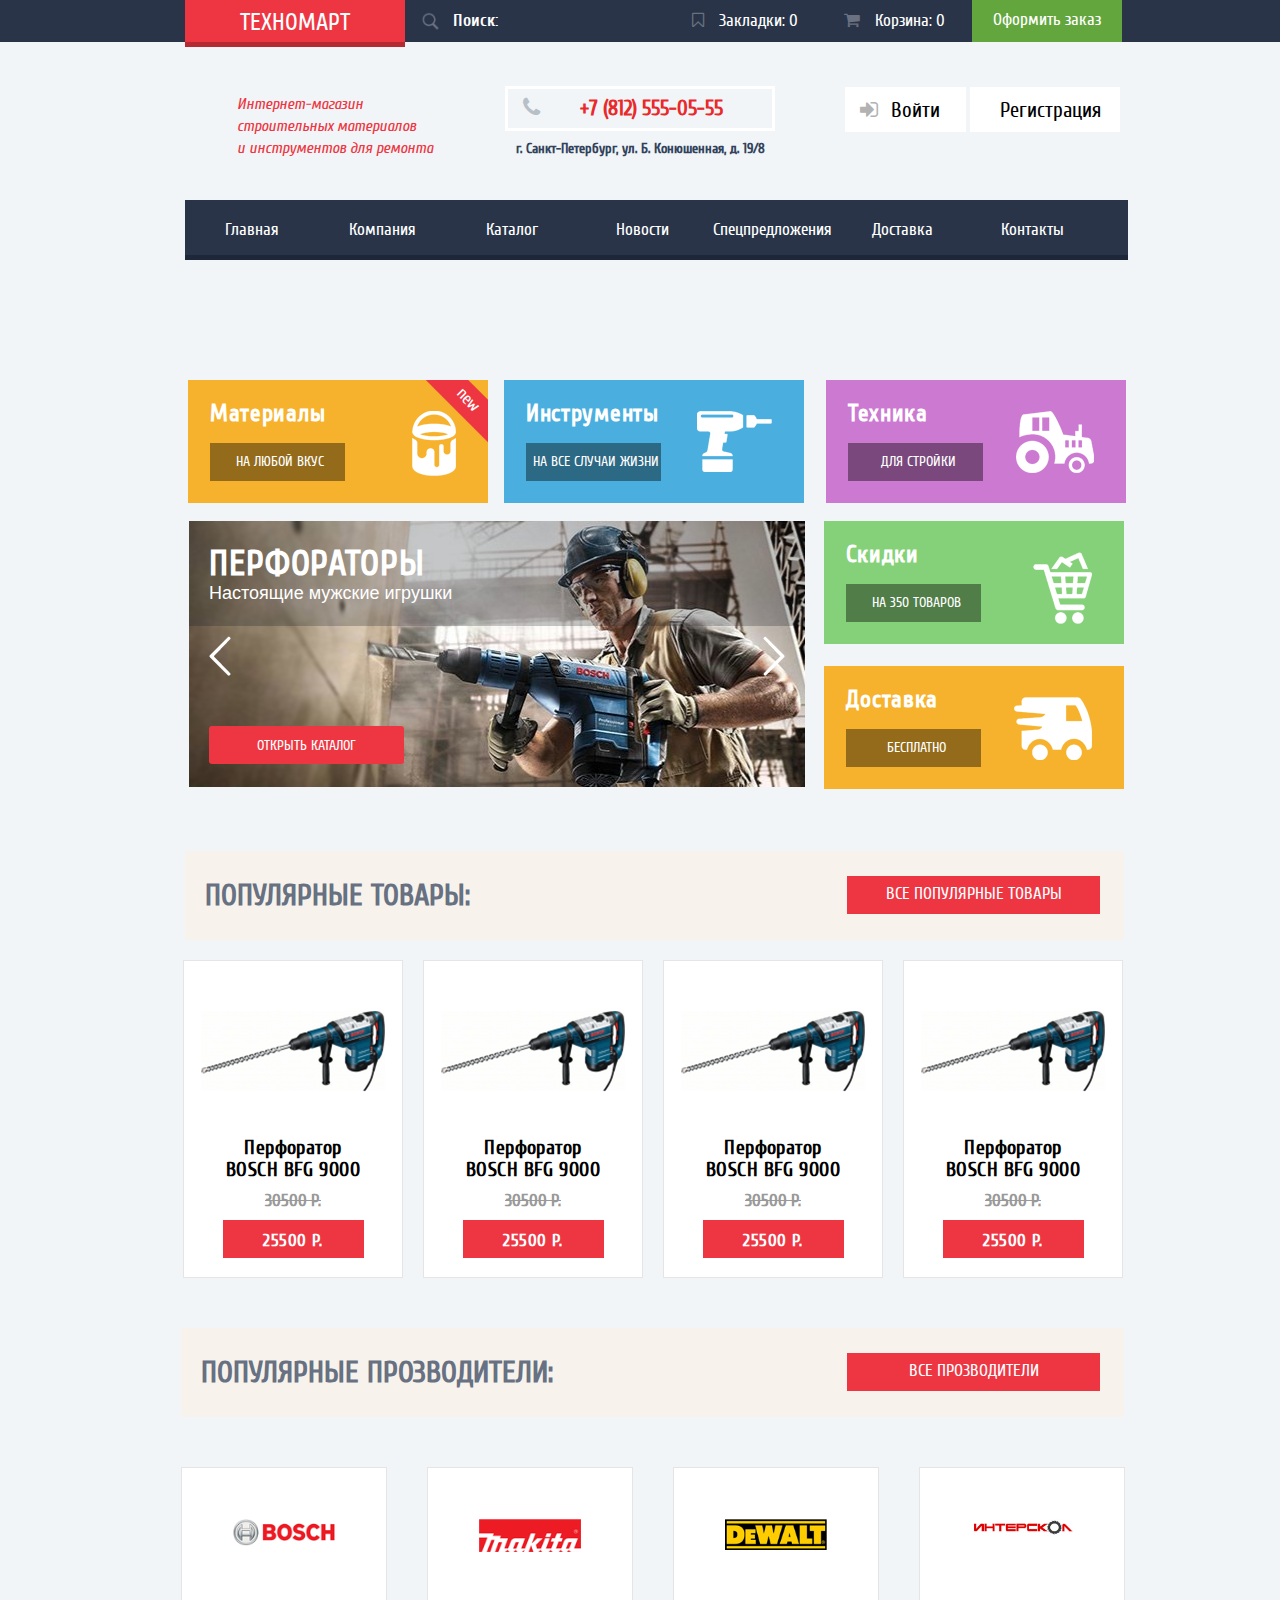
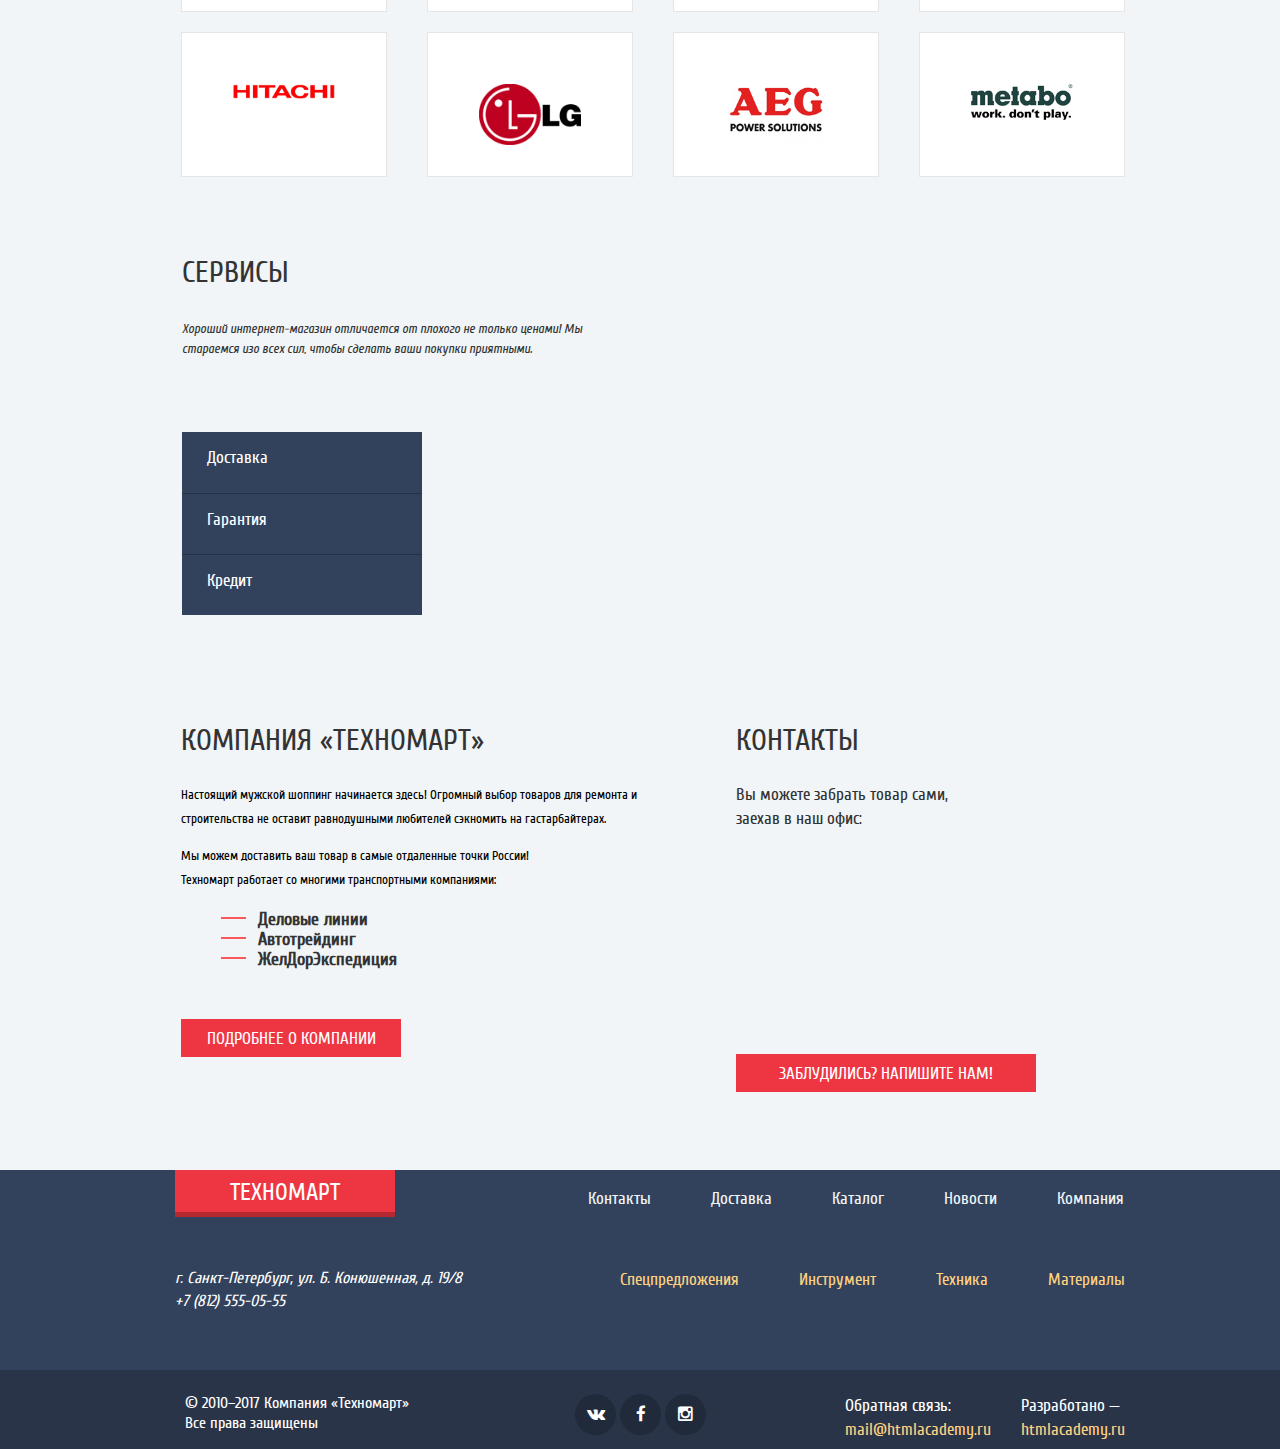
<file: index.html>
<!DOCTYPE html>
<!--[if lt IE 7]><html lang="ru" class="lt-ie9 lt-ie8 lt-ie7"><![endif]-->
<!--[if IE 7]><html lang="ru" class="lt-ie9 lt-ie8"><![endif]-->
<!--[if IE 8]><html lang="ru" class="lt-ie9"><![endif]-->
<!--[if gt IE 8]><!-->
<html lang="ru">
<!--<![endif]-->
<head>
	<meta charset="utf-8" />
	<title>Техномарт - онлайн магазин строительных материалов</title>
	<meta name="description" content="Онлайн магазин строительных материалов" />
	<meta http-equiv="X-UA-Compatible" content="IE=edge" />
	<meta name="viewport" content="width=device-width, initial-scale=1.0" />
	<link rel="shortcut icon" href="img/favicon.ico" />
	<link rel="stylesheet" href="libs/bootstrap/bootstrap-grid-3.3.1.min.css" />
	<link rel="stylesheet" href="libs/font-awesome-4.2.0/css/font-awesome.min.css" />
	<link rel="stylesheet" href="libs/fancybox/jquery.fancybox.css" />
	<link rel="stylesheet" href="libs/owlcarousel/assets/owl.carousel.min.css">
	<link rel="stylesheet" href="libs/owlcarousel/assets/owl.theme.default.min.css">
	<link rel="stylesheet" href="libs/countdown/jquery.countdown.css" />
	<link rel="stylesheet" href="css/normalize.css">
	<link rel="stylesheet" href="css/fonts.css" />
	<link rel="stylesheet" href="css/main.css" />
	<link rel="stylesheet" href="css/media.css" />
</head>
<body>
	<header>
		<div class="container">
			<div class="col-md-12">	
				<article class="order-box">
					<a href="index.html" class="logo">Техномарт</a>
					<form action="" method="POST">
						<input type="search" name="" id="" placeholder="Поиск:">
					</form>
					<button class="auth_buttons hidden-md hidden-lg hidden-sm"><i class="fa fa-bars"></i></button>
					<span class="order-information">
						<a href="" class="bookmarks"><i class="fa fa-bookmark-o" aria-hidden="true"></i><b>Закладки:</b> 0</a>
						<a href="" class="basket"><i class="fa fa-shopping-cart" aria-hidden="true"></i><b>Корзина:</b> 0</a>
						<a href="" class="order-matter">Оформить <b>заказ</b></a>
					</span>
				</article>
			</div>
			<div class="col-md-12">
				<article class="profile-box">
					<div class="col-md-4">
						<span class="shop-description">
							<p>
								Интернет-магазин<br>
								строительных материалов<br>
								и инструментов для ремонта
							</p> 
						</span>
					</div>
					<div class="col-md-4">
						<span class="contacts">
							<p>
								<b class="compain-phone"><i class="fa fa-phone" aria-hidden="true"></i>+7 (812) 555-05-55</b>
								<b class="compain-adress">г. Санкт-Петербург, ул. Б. Конюшенная, д. 19/8</b>
							</p>
						</span>
					</div>
					<div class="col-md-4">
						<span class="profile-block">
							<a href="" class="login-form">
								<i class="fa fa-sign-in" aria-hidden="true"></i>	
								Войти
							</a>
							<a href="" class="signin-form">Регистрация</a>
						</span>
					</div>
				</article>
			</div>
			<div class="col-md-12">
				<article class="navigate-menu">
					<ul class="nav-item">
						<li><a href="#">Главная</a></li>
						<li><a href="#">Компания</a></li>
						<li><a href="item.html">Каталог</a></li>
						<li><a href="#">Новости</a></li>
						<li><a href="#">Спецпредложения</a></li>
						<li><a href="#">Доставка</a></li>
						<li><a href="#">Контакты</a></li>
					</ul>
				</article>
			</div>
		</div>
	</header>
	<main>
		<div class="container">
			<div class="col-md-12">
				<section class="advantages-box clearfix">
					<div class="advantages-description materials">
						<p>Материалы</p>
						<a href="#">На любой вкус</a>
						<picture>
							<img src="img/list-pic1.png" alt="Строительные материалы на любой вкус">
						</picture>
						<span class="label-new">new</span>		
					</div>
					<div class="advantages-description tool">	
						<p>Инструменты</p>
						<a href="#">На все случаи жизни</a>
						<picture>
							<img src="img/list-pic2.png" alt="Строительные материалы на любой вкус">
						</picture>
						<span class="label-new hidden">new</span>	
					</div>
					<div class="advantages-description technique">	
						<p>Техника</p>
						<a href="#">Для стройки</a>
						<picture>
							<img src="img/list-pic3.png" alt="Строительные материалы на любой вкус">
						</picture>
						<span class="label-new hidden">new</span>
					</div>
					<input type="radio" name="toggle" id="prev-btn" cheked>
					<input type="radio" name="toggle" id="next-btn">
					<div class="slider">
						<div class="slider-block">
							<div class="slider-item" id="slider1">
								<div class="slider-title perforator">
									<h4>Перфораторы</h4>
									<p>Настоящие мужские игрушки</p>
								</div>
							</div>
							<div class="slider-item" id="slider2">
								<div class="slider-title drill">
									<h4>Дрели</h4>
									<p>Соседям на радость!</p>
								</div>
							</div>
							<div class="slider-controls">
								<label class="prev-btn" for="prev-btn"></label>
								<label class="next-btn" for="next-btn"></label>
							</div>
							<a href="item.html" class="catalog-directory">Открыть каталог</a>
						</div>
					</div>
					<div class="right-box">
						<div class="advantages-description discount">
							<p>Скидки</p>
							<a href="#">На 350 товаров</a>
							<picture>
								<img src="img/list-pic4.png" alt="Строительные материалы на любой вкус">
							</picture>
							<span class="label-new hidden">new</span>
						</div>
						<div class="advantages-description delivery">
							<p>Доставка</p>
							<a href="#">Бесплатно</a>
							<picture>
								<img src="img/list-pic5.png" alt="Строительные материалы на любой вкус">
							</picture>
							<span class="label-new hidden">new</span>
						</div>
					</div>
				</section>
				<section class="popular-item-list">
					<div class="item-title">
						<h4>Популярные товары:</h4>
						<a href="item.html">Все популярные товары</a>
					</div>
					<div class="item-list">
						<img src="img/list-item1.png" alt="">
						<div class="item-navigate">
							<a href="" class="buy-item">
								<i class="fa fa-shopping-cart" aria-hidden="true"></i>
								Купить
							</a>
							<a href="#callback" class="item-bookmarks fancybox">В закладки</a>
						</div>
						<span class="item-name">Перфоратор BOSCH BFG 9000</span>
						<b class="last-item-price">30500 Р.</b>
						<a href="item.html" class="item-price">25500 Р.</a>	
					</div>
					<div class="item-list">
						<img src="img/list-item1.png" alt="">
						<div class="item-navigate">
							<a href="" class="buy-item">
								<i class="fa fa-shopping-cart" aria-hidden="true"></i>
								Купить
							</a>
							<a href="#callback" class="item-bookmarks fancybox">В закладки</a>
						</div>
						<span class="item-name">Перфоратор BOSCH BFG 9000</span>
						<b class="last-item-price">30500 Р.</b>
						<a href="item.html" class="item-price">25500 Р.</a>	
					</div>
					<div class="item-list">
						<img src="img/list-item1.png" alt="">
						<div class="item-navigate">
							<a href="" class="buy-item">
								<i class="fa fa-shopping-cart" aria-hidden="true"></i>
								Купить
							</a>
							<a href="#callback" class="item-bookmarks fancybox">В закладки</a>
						</div>
						<span class="item-name">Перфоратор BOSCH BFG 9000</span>
						<b class="last-item-price">30500 Р.</b>
						<a href="item.html" class="item-price">25500 Р.</a>	
					</div>
					<div class="item-list">
						<img src="img/list-item1.png" alt="">
						<div class="item-navigate">
							<a href="" class="buy-item">
								<i class="fa fa-shopping-cart" aria-hidden="true"></i>
								Купить
							</a>
							<a href="#callback" class="item-bookmarks fancybox">В закладки</a>
						</div>
						<span class="item-name">Перфоратор BOSCH BFG 9000</span>
						<b class="last-item-price">30500 Р.</b>
						<a href="item.html" class="item-price">25500 Р.</a>	
					</div>
				</section>
				<section class="brand-list">
					<div class="item-title brand">
						<h4>Популярные прозводители:</h4>
						<a href="item.html">Все прозводители</a>
					</div>
					<div class="brand-item">
						<img src="img/list-brand1.png" alt="">
					</div>
					<div class="brand-item">
						<img src="img/list-brand2.png" alt="">
					</div>
					<div class="brand-item">
						<img src="img/list-brand3.png" alt="">
					</div>
					<div class="brand-item">
						<img src="img/list-brand4.png" alt="">
					</div>
					<div class="brand-item">
						<img src="img/list-brand5.png" alt="">
					</div>
					<div class="brand-item">
						<img src="img/list-brand6.png" alt="">
					</div>
					<div class="brand-item">
						<img src="img/list-brand7.png" alt="">
					</div>
					<div class="brand-item">
						<img src="img/list-brand8.png" alt="">
					</div>
				</section>
				<section class="service-block">
					<div class="service-description">
						<h2>Сервисы</h2>
						<p>
							Хороший интернет-магазин отличается от плохого не только ценами!
							Мы стараемся изо всех сил, чтобы сделать ваши покупки приятными.
						</p>
					</div>
					<div class="tab-box">
						<div class="tab-nav">
							<label><input type="radio" name="test" value="12" id="toggle-button1"><span>Доставка</span></label>
							<label><input type="radio" name="test" value="12" id="toggle-button2"><span class="spoiler-title">Гарантия</span></label>
							<label><input type="radio" name="test" value="12" id="toggle-button3"><span>Кредит</span></label>
						</div>
						<div class="tab-description">
							<div class="tab-item1" id="content1">
								<span class="tab-item-description">
									<h3>Доставка</h3>
									<p>Мы с удовольствием доставим ваш товар прямо к вашему подъезду совершенно бесплатно!<br>
										Ведь мы неплохо заработаем,<br> поднимая его на ваш этаж.</p>
									</span>
									<span class="tab-item-pic">
										<img src="img/list-servise-delivery.png" alt="">
									</span>
								</div>	
								<div class="tab-item2" id="content2">
									<span class="tab-item-description">
										<h3>Гарантия</h3>
										<p>Если купленный у нас товар поломается или заискрит, 
											а также в случае пожара, спровоцированного его возгаранием,  вы всегда можете быть уверены в нашей гарантии. Мы обменяем сгоревший товар на новый. 
										Дом уж восстановите как-нибудь сами.</p>
									</span>
									<span class="tab-item-pic">
										<img src="img/list-servise-quality.png" alt="">
									</span>
								</div>	
								<div class="tab-item3" id="content3">
									<span class="tab-item-description">
										<h3>Кредит</h3>
										<p>Залезть в долговую яму стало проще! 
										Кредитные консультанты придут вам на помощь.</p>
										<a href="#">Отправить заявку</a>
									</span>
									<span class="tab-item-pic">
										<img src="img/list-servise-credit.png" alt="">
									</span>
								</div>	
							</div>	
						</div>
					</section>
					<section class="feedback">
						<div class="company-information">
							<h3>КОМПАНИЯ «Техномарт»</h3>
							<p>
								Настоящий мужской шоппинг начинается здесь! Огромный выбор товаров для ремонта и строительства не оставит равнодушными любителей сэкномить на гастарбайтерах.
							</p>
							<p>
								Мы можем доставить ваш товар в самые отдаленные точки России!<br>
								Техномарт работает со многими транспортными компаниями: 
							</p>
							<ul class="logistics-list">
								<li>Деловые линии</li>
								<li>Автотрейдинг</li>
								<li>ЖелДорЭкспедиция</li>
							</ul>
							<a href="#">Подробнее о компании</a>
						</div>
						<div class="contacts-block">
							<h3>Контакты</h3>
							<p>
								Вы можете забрать товар сами,<br> 
								заехав в наш офис:
							</p>
							<iframe src="https://yandex.ru/map-widget/v1/-/CBU9eSbV9A" width="300" height="158" frameborder="0"></iframe>
							<a href="#callback" class="button fancybox">Заблудились? НапиШИТЕ НАМ!</a>
						</div>
					</section>
				</div>
			</div>
		</main>
		<footer>
			<div class="container">
				<div class="col-md-12">
					<div class="footer-nav">
						<div class="main-navigate">
							<a href="index.html" class="logo footer-logo">Техномарт</a>
							<nav class="menu-nav">
								<ul class="menu-nav-item">
									<li><a href="">Компания</a></li>
									<li><a href="">Новости</a></li>
									<li><a href="">Каталог</a></li>
									<li><a href="">Доставка</a></li>
									<li><a href="">Контакты</a></li>
								</ul>
							</nav>
						</div>
						<div class="second-navigate clearfix">
							<address>
								г. Санкт-Петербург, ул. Б. Конюшенная, д. 19/8<br> 
								+7 (812) 555-05-55
							</address>	
							<nav class="special-menu">
								<ul class="special-menu-item">
									<li><a href="">Материалы</a></li>
									<li><a href="">Техника</a></li>
									<li><a href="">Инструмент</a></li>
									<li><a href="">Спецпредложения</a></li>
								</ul>
							</nav>
						</div>
					</div>
				</div>
			</div>
		</footer>
		<footer class="footer-social">
			<div class="container">
				<div class="col-md-4">
					<div class="protect-block">
						<p>
							© 2010–2017 Компания «Техномарт»<br>Все права защищены
						</p>	
					</div>
				</div>
				<div class="col-md-4">
					<div class="social-block">
						<a href="#"><i class="fa fa-vk" aria-hidden="true"></i></a>
						<a href="#"><i class="fa fa-facebook" aria-hidden="true"></i></a>
						<a href="#"><i class="fa fa-instagram" aria-hidden="true"></i></a>
					</div>
				</div>
				<div class="col-md-4">
					<div class="dev-block">
						<span>Обратная связь: 
							<a href="">mail@htmlacademy.ru</a>
						</span>
						<span>Разработано — 
							<a href="">htmlacademy.ru</a>
						</span>
					</div>	
				</div>
			</div>
		</footer>
		<footer class="footer-social"></footer>
		<!-- Меню обратной связи -->
		<div class="hidden">
			<form id="callback" class="pop_form">
				<h3>Есть вопросы? Напишите что вас интересует и мы свяжемся с вами!</h3>
				<input type="text" name="name" placeholder="Ваше имя..." required /><br>
				<input type="tel" name="phone" placeholder="Ваш телефон..." required /><br>
				<button class="button" type="submit">Перезвони мне!</button>
			</form>
		</div>
		<div class="hidden">
			<form id="callback" class="basket-add">
				<span class="add-basket-img"></span>
				<h3>Товар добавлен в корзину!</h3>
				<a href="" class="order-item">Оформить заказ</a>
				<a href="" class="continue-shoping">Продолжить покупки</a>
			</form>
		</div>
	<!--[if lt IE 9]>
	<script src="libs/html5shiv/es5-shim.min.js"></script>
	<script src="libs/html5shiv/html5shiv.min.js"></script>
	<script src="libs/html5shiv/html5shiv-printshiv.min.js"></script>
	<script src="libs/respond/respond.min.js"></script>
<![endif]-->
<script src="libs/jquery/jquery-1.11.1.min.js"></script>
<script src="libs/jquery-mousewheel/jquery.mousewheel.min.js"></script>
<script src="libs/fancybox/jquery.fancybox.pack.js"></script>
<script src="libs/waypoints/waypoints-1.6.2.min.js"></script>
<script src="libs/scrollto/jquery.scrollTo.min.js"></script>
<script src="libs/owlcarousel/owl.carousel.min.js"></script>	
<script src="libs/countdown/jquery.plugin.js"></script>
<script src="libs/countdown/jquery.countdown.min.js"></script>
<script src="libs/countdown/jquery.countdown-ru.js"></script>
<script src="libs/landing-nav/navigation.js"></script>
<script src="js/common.js"></script>
<!-- Yandex.Metrika counter --><!-- Yandex.Metrika counter --><script type="text/javascript">(function (d, w, c) { (w[c] = w[c] || []).push(function() { try { w.yaCounter25346996 = new Ya.Metrika({id:25346996, webvisor:true, clickmap:true, trackLinks:true, accurateTrackBounce:true}); } catch(e) { } }); var n = d.getElementsByTagName("script")[0], s = d.createElement("script"), f = function () { n.parentNode.insertBefore(s, n); }; s.type = "text/javascript"; s.async = true; s.src = (d.location.protocol == "https:" ? "https:" : "http:") + "//mc.yandex.ru/metrika/watch.js"; if (w.opera == "[object Opera]") { d.addEventListener("DOMContentLoaded", f, false); } else { f(); } })(document, window, "yandex_metrika_callbacks");</script><noscript><div><img src="//mc.yandex.ru/watch/25346996" style="position:absolute; left:-9999px;" alt="" /></div></noscript><!-- /Yandex.Metrika counter --><!-- /Yandex.Metrika counter -->
<!-- Google Analytics counter --><!-- /Google Analytics counter -->
</body>
</html>
</file>
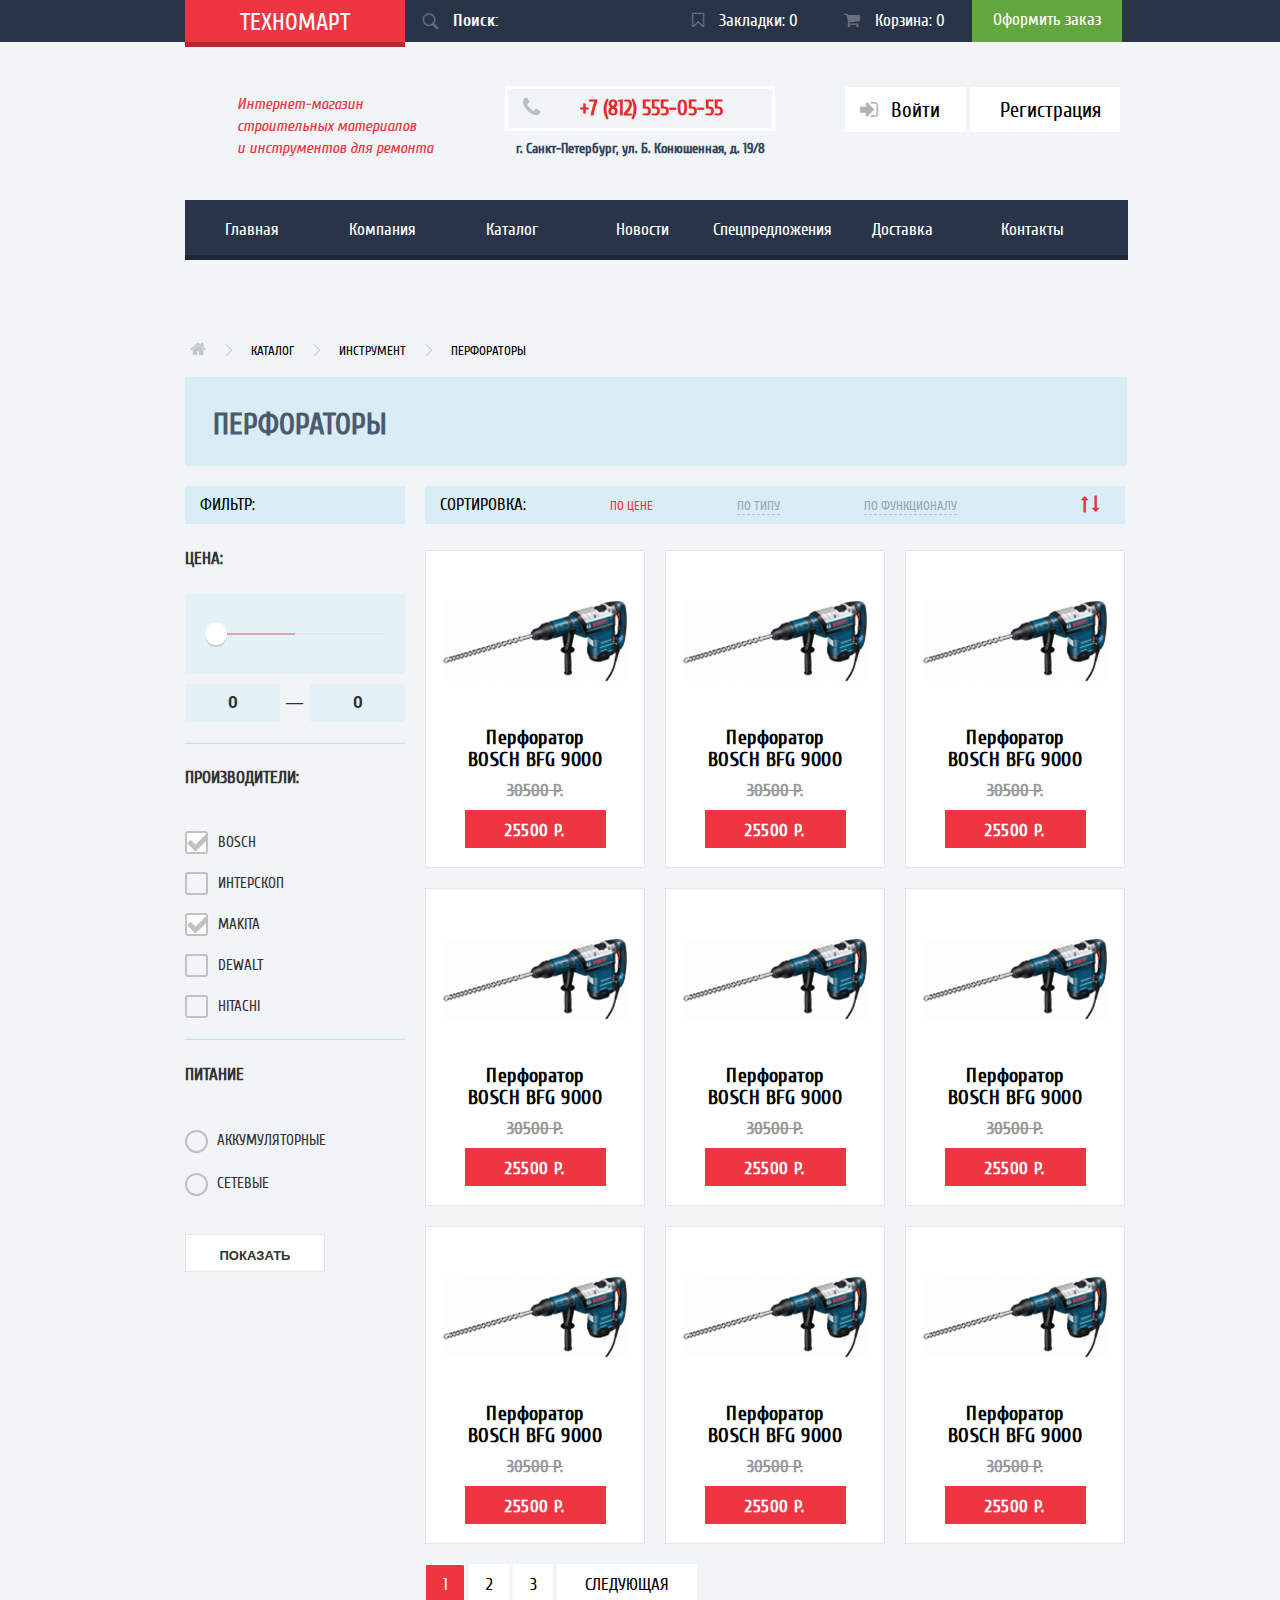
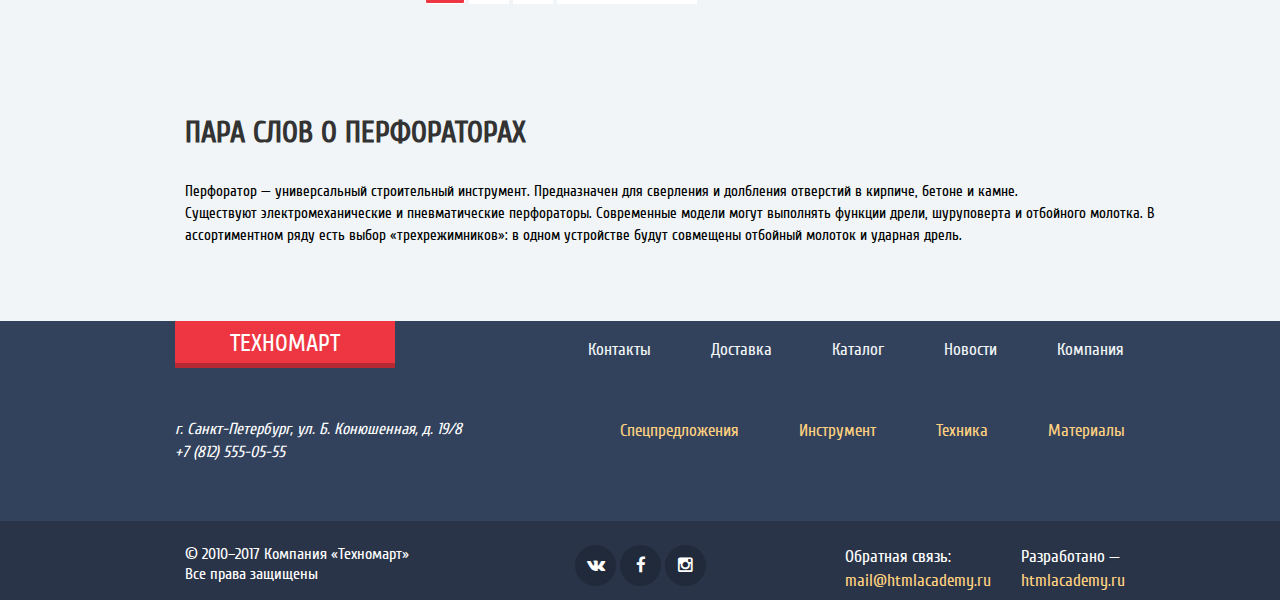
<file: item.html>
<!DOCTYPE html>
<!--[if lt IE 7]><html lang="ru" class="lt-ie9 lt-ie8 lt-ie7"><![endif]-->
<!--[if IE 7]><html lang="ru" class="lt-ie9 lt-ie8"><![endif]-->
<!--[if IE 8]><html lang="ru" class="lt-ie9"><![endif]-->
<!--[if gt IE 8]><!-->
<html lang="ru">
<!--<![endif]-->
<head>
	<meta charset="utf-8" />
	<title>Техномарт - онлайн магазин строительных материалов</title>
	<meta name="description" content="Онлайн магазин строительных материалов" />
	<meta http-equiv="X-UA-Compatible" content="IE=edge" />
	<meta name="viewport" content="width=device-width, initial-scale=1.0" />
	<link rel="shortcut icon" href="img/favicon.ico" />
	<link rel="stylesheet" href="libs/bootstrap/bootstrap-grid-3.3.1.min.css" />
	<link rel="stylesheet" href="libs/font-awesome-4.2.0/css/font-awesome.min.css" />
	<link rel="stylesheet" href="libs/fancybox/jquery.fancybox.css" />
	<link rel="stylesheet" href="libs/owlcarousel/assets/owl.carousel.min.css">
	<link rel="stylesheet" href="libs/owlcarousel/assets/owl.theme.default.min.css">
	<link rel="stylesheet" href="libs/countdown/jquery.countdown.css" />
	<link rel="stylesheet" href="css/normalize.css">
	<link rel="stylesheet" href="css/fonts.css" />
	<link rel="stylesheet" href="css/main.css" />
	<link rel="stylesheet" href="css/media.css" />
</head>
<body>
	<header>
		<div class="container">
			<div class="col-md-12">	
				<article class="order-box">
					<a href="index.html" class="logo">Техномарт</a>
					<form action="" method="POST">
						<input type="search" name="" id="" placeholder="Поиск:">
					</form>
					<button class="auth_buttons hidden-md hidden-lg hidden-sm"><i class="fa fa-bars"></i></button>
					<span class="order-information">
						<a href="" class="bookmarks"><i class="fa fa-bookmark-o" aria-hidden="true"></i><b>Закладки:</b> 0</a>
						<a href="" class="basket"><i class="fa fa-shopping-cart" aria-hidden="true"></i><b>Корзина:</b> 0</a>
						<a href="" class="order-matter">Оформить <b>заказ</b></a>
					</span>
				</article>
			</div>
			<div class="col-md-12">
				<article class="profile-box">
					<div class="col-md-4">
						<span class="shop-description">
							<p>
								Интернет-магазин<br>
								строительных материалов<br>
								и инструментов для ремонта
							</p> 
						</span>
					</div>
					<div class="col-md-4">
						<span class="contacts">
							<p>
								<b class="compain-phone"><i class="fa fa-phone" aria-hidden="true"></i>+7 (812) 555-05-55</b>
								<b class="compain-adress">г. Санкт-Петербург, ул. Б. Конюшенная, д. 19/8</b>
							</p>
						</span>
					</div>
					<div class="col-md-4">
						<span class="profile-block">
							<a href="" class="login-form">
								<i class="fa fa-sign-in" aria-hidden="true"></i>	
								Войти
							</a>
							<a href="" class="signin-form">Регистрация</a>
						</span>
					</div>
				</article>
			</div>
			<div class="col-md-12">
				<article class="navigate-menu">
					<ul class="nav-item">
						<li><a href="index.html">Главная</a></li>
						<li><a href="#">Компания</a></li>
						<li><a href="#">Каталог</a></li>
						<li><a href="#">Новости</a></li>
						<li><a href="#">Спецпредложения</a></li>
						<li><a href="#">Доставка</a></li>
						<li><a href="#">Контакты</a></li>
					</ul>
				</article>
			</div>
		</div>
	</header>
	<main>
		<div class="container">
			<div class="col-md-12">
				<div class="breadcrumbs">
					<nav class="breadcrumbs-navigate">
						<ul>
							<li><i class="fa fa-home" aria-hidden="true"></i></li>
							<li><a href="">Каталог</a></li>
							<li><a href="">Инструмент</a></li>
							<li><a href="">Перфораторы</a></li>
						</ul>
					</nav>
				</div>
			</div>
			<div class="col-md-12">
				<div class="item-sort">
					<span class="item-sort-title"><h4>Перфораторы</h4></span>
					<span class="filter-block">Фильтр:</span>
					<span class="sort-block">
						<b>Сортировка:</b>
						<span class="sort-category">
							<a href="#" class="active-item-sort">По цене</a>
							<a href="#">По типу</a>
							<a href="#">По функционалу</a>
						</span>
						<span class="item-denomination">
							<a href="#" class="sort-up"><i class="fa fa-long-arrow-up" aria-hidden="true"></i></a>
							<a href="#" class="sort-down"><i class="fa fa-long-arrow-down" aria-hidden="true"></i></a>
						</span>
					</span>
				</div>
			</div>	
			<div class="col-md-4">
				<aside class="item-search-mark">
					<form action="#">
						<div class="item-price-toggle">
							<h4>Цена:</h4>
							<span class="range-block">
								<input type="range" min="0" max="30000" step="1000" value="0" name="" id="range" oninput="rangeChange()"><br>
							</span>
							<span class="range-first-value">0</span>
							<b>&mdash;</b>
							<span id="rangeValue">0</span>
						</div>
						<hr>
						<div class="item-search-brand">
							<h4>Производители:</h4>
							<input type="checkbox" name="brand-bosch" id="brand-bosch"  checked="checked">
							<span class="checkbox-custom"></span>
							<label for="brand-bosch">BOSCH</label><br>
							<input type="checkbox" name="brand-interscop" id="brand-interscop">
							<span class="checkbox-custom"></span>
							<label for="brand-interscop">Интерскоп</label><br>
							<input type="checkbox" name="brand-makita" id="brand-makita" checked="checked">
							<span class="checkbox-custom"></span>
							<label for="brand-makita">Makita</label><br>
							<input type="checkbox" name="brand-dewalt" id="brand-dewalt">
							<span class="checkbox-custom"></span>
							<label for="brand-dewalt">dewalt</label><br>
							<input type="checkbox" name="brand-hitachi" id="brand-hitachi">
							<span class="checkbox-custom"></span>
							<label for="brand-hitachi">Hitachi</label>
						</div>
						<hr>
						<div class="item-power">
							<h4>Питание</h4>
							<input type="radio" name="power" id="power">
							<b class="radio-custom"></b>
							<label for="power">Аккумуляторные</label><br>
							<input type="radio" name="power" id="power1">
							<b class="radio-custom"></b>
							<label for="power1">Сетевые</label>
						</div>
						<input type="submit" value="Показать">
					</form>
				</aside>
			</div>
			<div class="col-md-8">
				<section class="item-catalog clearfix">
					<div class="item-list">
						<img src="img/list-item1.png" alt="">
						<div class="item-navigate">
							<a href="" class="buy-item">
								<i class="fa fa-shopping-cart" aria-hidden="true"></i>
								Купить
							</a>
							<a href="#callback" class="item-bookmarks fancybox">В закладки</a>
						</div>
						<span class="item-name">Перфоратор BOSCH BFG 9000</span>
						<b class="last-item-price">30500 Р.</b>
						<a href="" class="item-price">25500 Р.</a>	
					</div>
					<div class="item-list">
						<img src="img/list-item1.png" alt="">
						<div class="item-navigate">
							<a href="" class="buy-item">
								<i class="fa fa-shopping-cart" aria-hidden="true"></i>
								Купить
							</a>
							<a href="#callback" class="item-bookmarks fancybox">В закладки</a>
						</div>
						<span class="item-name">Перфоратор BOSCH BFG 9000</span>
						<b class="last-item-price">30500 Р.</b>
						<a href="" class="item-price">25500 Р.</a>	
					</div>
					<div class="item-list">
						<img src="img/list-item1.png" alt="">
						<div class="item-navigate">
							<a href="" class="buy-item">
								<i class="fa fa-shopping-cart" aria-hidden="true"></i>
								Купить
							</a>
							<a href="#callback" class="item-bookmarks fancybox">В закладки</a>
						</div>
						<span class="item-name">Перфоратор BOSCH BFG 9000</span>
						<b class="last-item-price">30500 Р.</b>
						<a href="" class="item-price">25500 Р.</a>	
					</div>
					<div class="item-list">
						<img src="img/list-item1.png" alt="">
						<div class="item-navigate">
							<a href="" class="buy-item">
								<i class="fa fa-shopping-cart" aria-hidden="true"></i>
								Купить
							</a>
							<a href="#callback" class="item-bookmarks fancybox">В закладки</a>
						</div>
						<span class="item-name">Перфоратор BOSCH BFG 9000</span>
						<b class="last-item-price">30500 Р.</b>
						<a href="" class="item-price">25500 Р.</a>	
					</div>
					<div class="item-list">
						<img src="img/list-item1.png" alt="">
						<div class="item-navigate">
							<a href="" class="buy-item">
								<i class="fa fa-shopping-cart" aria-hidden="true"></i>
								Купить
							</a>
							<a href="#callback" class="item-bookmarks fancybox">В закладки</a>
						</div>
						<span class="item-name">Перфоратор BOSCH BFG 9000</span>
						<b class="last-item-price">30500 Р.</b>
						<a href="" class="item-price">25500 Р.</a>	
					</div>
					<div class="item-list">
						<img src="img/list-item1.png" alt="">
						<div class="item-navigate">
							<a href="" class="buy-item">
								<i class="fa fa-shopping-cart" aria-hidden="true"></i>
								Купить
							</a>
							<a href="#callback" class="item-bookmarks fancybox">В закладки</a>
						</div>
						<span class="item-name">Перфоратор BOSCH BFG 9000</span>
						<b class="last-item-price">30500 Р.</b>
						<a href="" class="item-price">25500 Р.</a>	
					</div>
					<div class="item-list">
						<img src="img/list-item1.png" alt="">
						<div class="item-navigate">
							<a href="" class="buy-item">
								<i class="fa fa-shopping-cart" aria-hidden="true"></i>
								Купить
							</a>
							<a href="#callback" class="item-bookmarks fancybox">В закладки</a>
						</div>
						<span class="item-name">Перфоратор BOSCH BFG 9000</span>
						<b class="last-item-price">30500 Р.</b>
						<a href="" class="item-price">25500 Р.</a>	
					</div>
					<div class="item-list">
						<img src="img/list-item1.png" alt="">
						<div class="item-navigate">
							<a href="" class="buy-item">
								<i class="fa fa-shopping-cart" aria-hidden="true"></i>
								Купить
							</a>
							<a href="#callback" class="item-bookmarks fancybox">В закладки</a>
						</div>
						<span class="item-name">Перфоратор BOSCH BFG 9000</span>
						<b class="last-item-price">30500 Р.</b>
						<a href="" class="item-price">25500 Р.</a>	
					</div>
					<div class="item-list">
						<img src="img/list-item1.png" alt="">
						<div class="item-navigate">
							<a href="" class="buy-item">
								<i class="fa fa-shopping-cart" aria-hidden="true"></i>
								Купить
							</a>
							<a href="#callback" class="item-bookmarks fancybox">В закладки</a>
						</div>
						<span class="item-name">Перфоратор BOSCH BFG 9000</span>
						<b class="last-item-price">30500 Р.</b>
						<a href="" class="item-price">25500 Р.</a>	
					</div>
				</section>
				<div class="col-md-12">
				<div class="page-switch-list clearfix">
					<a href="#" class="page-switch-active">1</a>
					<a href="#">2</a>
					<a href="#">3</a>
					<a href="#" class="page-switch-next">Следующая</a>
				</div>
			</div>
			</div>
			<div class="tools-description">
				<h4>ПАРА СЛОВ О ПЕРФОРАТОРАХ</h4>
				<p>
					Перфоратор — универсальный строительный инструмент. Предназначен для сверления и долбления отверстий в кирпиче, бетоне и камне.<br>
					Существуют электромеханические и пневматические перфораторы. Современные модели могут выполнять функции дрели, шуруповерта и отбойного молотка. В<br> ассортиментном ряду есть выбор «трехрежимников»: в одном устройстве будут совмещены отбойный молоток и ударная дрель.
				</p>
			</div>
		</div>
	</div>
</main>
<footer>
	<div class="container">
		<div class="col-md-12">
			<div class="footer-nav">
				<div class="main-navigate">
					<a href="index.html" class="logo footer-logo">Техномарт</a>
					<nav class="menu-nav">
						<ul class="menu-nav-item">
							<li><a href="">Компания</a></li>
							<li><a href="">Новости</a></li>
							<li><a href="">Каталог</a></li>
							<li><a href="">Доставка</a></li>
							<li><a href="">Контакты</a></li>
						</ul>
					</nav>
				</div>
				<div class="second-navigate clearfix">
					<address>
						г. Санкт-Петербург, ул. Б. Конюшенная, д. 19/8<br> 
						+7 (812) 555-05-55
					</address>	
					<nav class="special-menu">
						<ul class="special-menu-item">
							<li><a href="">Материалы</a></li>
							<li><a href="">Техника</a></li>
							<li><a href="">Инструмент</a></li>
							<li><a href="">Спецпредложения</a></li>
						</ul>
					</nav>
				</div>
			</div>
		</div>
	</div>
</footer>
<footer class="footer-social">
	<div class="container">
		<div class="col-md-4">
			<div class="protect-block">
				<p>
					© 2010–2017 Компания «Техномарт»<br>Все права защищены
				</p>	
			</div>
		</div>
		<div class="col-md-4">
			<div class="social-block">
				<a href="#"><i class="fa fa-vk" aria-hidden="true"></i></a>
				<a href="#"><i class="fa fa-facebook" aria-hidden="true"></i></a>
				<a href="#"><i class="fa fa-instagram" aria-hidden="true"></i></a>
			</div>
		</div>
		<div class="col-md-4">
			<div class="dev-block">
				<span>Обратная связь: 
					<a href="">mail@htmlacademy.ru</a>
				</span>
				<span>Разработано — 
					<a href="">htmlacademy.ru</a>
				</span>
			</div>	
		</div>
	</div>
</footer>
<!-- Меню обратной связи -->
<div class="hidden">
	<form id="callback" class="basket-add">
		<span class="add-basket-img">&#10004;</span>
		<h3>Товар добавлен в корзину!</h3>
		<span class="basket-button">
			<a href="" class="order-item">Оформить заказ</a>
			<a href="" class="continue-shoping">Продолжить покупки</a>
		</span>
	</form>
</div>
	<!--[if lt IE 9]>
	<script src="libs/html5shiv/es5-shim.min.js"></script>
	<script src="libs/html5shiv/html5shiv.min.js"></script>
	<script src="libs/html5shiv/html5shiv-printshiv.min.js"></script>
	<script src="libs/respond/respond.min.js"></script>
<![endif]-->
<script src="libs/jquery/jquery-1.11.1.min.js"></script>
<script src="libs/jquery-mousewheel/jquery.mousewheel.min.js"></script>
<script src="libs/fancybox/jquery.fancybox.pack.js"></script>
<script src="libs/waypoints/waypoints-1.6.2.min.js"></script>
<script src="libs/scrollto/jquery.scrollTo.min.js"></script>
<script src="libs/owlcarousel/owl.carousel.min.js"></script>	
<script src="libs/countdown/jquery.plugin.js"></script>
<script src="libs/countdown/jquery.countdown.min.js"></script>
<script src="libs/countdown/jquery.countdown-ru.js"></script>
<script src="libs/landing-nav/navigation.js"></script>
<script src="js/common.js"></script>
<!-- Yandex.Metrika counter --><!-- Yandex.Metrika counter --><script type="text/javascript">(function (d, w, c) { (w[c] = w[c] || []).push(function() { try { w.yaCounter25346996 = new Ya.Metrika({id:25346996, webvisor:true, clickmap:true, trackLinks:true, accurateTrackBounce:true}); } catch(e) { } }); var n = d.getElementsByTagName("script")[0], s = d.createElement("script"), f = function () { n.parentNode.insertBefore(s, n); }; s.type = "text/javascript"; s.async = true; s.src = (d.location.protocol == "https:" ? "https:" : "http:") + "//mc.yandex.ru/metrika/watch.js"; if (w.opera == "[object Opera]") { d.addEventListener("DOMContentLoaded", f, false); } else { f(); } })(document, window, "yandex_metrika_callbacks");</script><noscript><div><img src="//mc.yandex.ru/watch/25346996" style="position:absolute; left:-9999px;" alt="" /></div></noscript><!-- /Yandex.Metrika counter --><!-- /Yandex.Metrika counter -->
<!-- Google Analytics counter --><!-- /Google Analytics counter -->
</body>
</html>
</file>
<file: css/fonts.css>
/* font-family: "RobotoRegular"; */
@font-face {
	font-family: "RobotoRegular";
	src: url("../fonts/RobotoRegular/RobotoRegular.eot");
	src: url("../fonts/RobotoRegular/RobotoRegular.eot?#iefix")format("embedded-opentype"),
	url("../fonts/RobotoRegular/RobotoRegular.woff") format("woff"),
	url("../fonts/RobotoRegular/RobotoRegular.ttf") format("truetype");
	font-style: normal;
	font-weight: normal;
}
/* font-family: "RobotoLight"; */
@font-face {
	font-family: "RobotoLight";
	src: url("../fonts/RobotoLight/RobotoLight.eot");
	src: url("../fonts/RobotoLight/RobotoLight.eot?#iefix")format("embedded-opentype"),
	url("../fonts/RobotoLight/RobotoLight.woff") format("woff"),
	url("../fonts/RobotoLight/RobotoLight.ttf") format("truetype");
	font-style: normal;
	font-weight: normal;
}
/* font-family: "RobotoMedium"; */
@font-face {
	font-family: "RobotoMedium";
	src: url("../fonts/RobotoMedium/RobotoMedium.eot");
	src: url("../fonts/RobotoMedium/RobotoMedium.eot?#iefix")format("embedded-opentype"),
	url("../fonts/RobotoMedium/RobotoMedium.woff") format("woff"),
	url("../fonts/RobotoMedium/RobotoMedium.ttf") format("truetype");
	font-style: normal;
	font-weight: normal;
}
/* font-family: "RobotoBold"; */
@font-face {
	font-family: "RobotoBold";
	src: url("../fonts/RobotoBold/RobotoBold.eot");
	src: url("../fonts/RobotoBold/RobotoBold.eot?#iefix")format("embedded-opentype"),
	url("../fonts/RobotoBold/RobotoBold.woff") format("woff"),
	url("../fonts/RobotoBold/RobotoBold.ttf") format("truetype");
	font-style: normal;
	font-weight: normal;
}
/* font-family: "NautilusPompiliusRegular"; */
@font-face {
	font-family: "NautilusPompiliusRegular";
	src: url("../fonts/NautilusPompiliusRegular/NautilusPompiliusRegular.eot");
	src: url("../fonts/NautilusPompiliusRegular/NautilusPompiliusRegular.eot?#iefix")format("embedded-opentype"),
	url("../fonts/NautilusPompiliusRegular/NautilusPompiliusRegular.woff") format("woff"),
	url("../fonts/NautilusPompiliusRegular/NautilusPompiliusRegular.ttf") format("truetype");
	font-style: normal;
	font-weight: normal;
}
/* font-family: "RobotoCondensedRegular"; */
@font-face {
	font-family: "RobotoCondensedRegular";
	src: url("../fonts/RobotoCondensedRegular/RobotoCondensedRegular.eot");
	src: url("../fonts/RobotoCondensedRegular/RobotoCondensedRegular.eot?#iefix")format("embedded-opentype"),
	url("../fonts/RobotoCondensedRegular/RobotoCondensedRegular.woff") format("woff"),
	url("../fonts/RobotoCondensedRegular/RobotoCondensedRegular.ttf") format("truetype");
	font-style: normal;
	font-weight: normal;
}
/* font-family: "RobotoCondensedLight"; */
@font-face {
	font-family: "RobotoCondensedLight";
	src: url("../fonts/RobotoCondensedLight/RobotoCondensedLight.eot");
	src: url("../fonts/RobotoCondensedLight/RobotoCondensedLight.eot?#iefix")format("embedded-opentype"),
	url("../fonts/RobotoCondensedLight/RobotoCondensedLight.woff") format("woff"),
	url("../fonts/RobotoCondensedLight/RobotoCondensedLight.ttf") format("truetype");
	font-style: normal;
	font-weight: normal;
}
/* font-family: "RobotoCondensedBold"; */
@font-face {
	font-family: "RobotoCondensedBold";
	src: url("../fonts/RobotoCondensedBold/RobotoCondensedBold.eot");
	src: url("../fonts/RobotoCondensedBold/RobotoCondensedBold.eot?#iefix")format("embedded-opentype"),
	url("../fonts/RobotoCondensedBold/RobotoCondensedBold.woff") format("woff"),
	url("../fonts/RobotoCondensedBold/RobotoCondensedBold.ttf") format("truetype");
	font-style: normal;
	font-weight: normal;
}
/* font-family: "CuprumRegular"; */
@font-face {
	font-family: "CuprumRegular";
	src:url("../fonts/Cuprum/Cuprum-Regular.ttf") format('truetype');
}
/* font-family: "CuprumBold"; */
@font-face {
	font-family: "CuprumBold";
	src:url("../fonts/Cuprum/Cuprum-Bold.ttf") format('truetype');
}
/* font-family: "CuprumItalic"; */
@font-face {
	font-family: "CuprumItalic";
	src:url("../fonts/Cuprum/Cuprum-Italic.ttf") format('truetype');
}
</file>
<file: css/main.css>
*::-webkit-input-placeholder {
	color: red;
	opacity: 1;
}
*:-moz-placeholder {
	color: red;
	opacity: 1;
}
*::-moz-placeholder {
	color: red;
	opacity: 1;
}
*:-ms-input-placeholder {
	color: red;
	opacity: 1;
}

body input:focus:required:invalid,
body textarea:focus:required:invalid {
	border:red 3px solid;
}
body input:required:valid,
body textarea:required:valid {
	border: green 3px solid;
}
body {
	background: #f1f5f7;
	font-family: "CuprumRegular", sans-serif;
	font-size: 17px;
	font-weight: 400;
}
/*Header*/
/*Стили для блока с оформлением заказа*/
header {
	height: 42px;
	background: #293449;
	-webkit-background-size: 100% 42px;
	background-size: 100% 42px;
}
.order-box {
	margin-left: 90px;
}
.logo {
	float: left;
	width: 220px;
	height: 47px;
	margin-left: 10px;
	background-color: #ee3643;
	box-shadow: inset 0 -5px 0 rgba(0, 0, 0, 0.24);
	transition: all 0.8s;
	text-align: center;
	line-height: 45px;
	font-size: 24px;
	text-transform: uppercase;
	color: #fff;
}
.logo:active,
.logo:focus {
	background-color: #ba2732;
}
.logo:hover {
	background-color: #ba2732;
}
input[type=search] {
	float: left;
	width: 272px;
	height: 42px;
	padding-left: 48px;
	box-sizing: border-box;
	border: none;
	transition: all 0.8s;
	background: #293449 url(../img/s-def.png) no-repeat;
	background-position: 16px 12px;
	-webkit-background-size: 19px 19px;
	background-size: 19px 19px;
	color: #fff;
}
input[type=search]:hover {
	background: #293449 url(../img/s-red.png) no-repeat;
	background-position: 16px 12px;
	-webkit-background-size: 19px 19px;
	background-size: 19px 19px;
}
input[type=search]:focus {
	border: none;
	outline: none;
	background: #fff url(../img/s-red.png) no-repeat;
	background-position: 16px 12px;
	-webkit-background-size: 19px 19px;
	background-size: 19px 19px;
	color: #000;
}
::-webkit-input-placeholder {
	font-family: "CuprumBold";
	color: rgba(255,255,255,1);
}
.bookmarks,
.basket {
	float: left;
	width: 155px;
	height: 42px;
	margin-left: 30px;
	transition: all 0.8s;
	background: #293449;
	text-align: center;
	line-height: 42px;
}
.bookmarks {
	margin-left: 25px;
}
.basket {
	margin-left: -5px;
}
.order-information {
	float: left;
	margin-left: -35px;
}
.bookmarks:focus,
.bookmarks:active,
.basket:active,
.basket:focus {
	background: #161d29;
}
.order-information a {
	color: #fff;
}
.basket:hover i, 
.bookmarks:hover i {
	color: #fff;
}
.basket i,
.bookmarks i  {
	margin-right: 15px;
	transition: all 0.8s;
	color: #6a7180;
}
.order-matter {
	float: right;
	width: 150px;
	height: 42px;
	margin-left: 0px;
	transition: all 0.8s;
	background-color: #63a63e;
	text-align: center;
	line-height: 40px;
}
.order-matter:focus {
	background-color: #518534;
}
.auth_buttons {
	display: block;
	border: none;
	background: none;
	transition: all 0.8s;
}
.auth_buttons:focus {
	outline: none;
	color: #ee3643;
}
.auth_buttons:hover {
	color: #ee3643;
}
.shop-description p {
	font-family: "CuprumItalic";
	font-size: 16px;
	line-height: 23px;
	color: #ee3643;
}
.contacts b {
	color: #e9292a;
	font-size: 21px;
}
.contacts i {
	color: #b7bfc8;
}
.order-information a b {
	font-weight: 400;
}
p .compain-adress {
	color: #32425c;
	font-size: 14px;
}
.profile-block a i {
	color: #b2b2b2;
}
.profile-block a {
	transition: all 0.5s;
	font-size: 21px;
	color: #000;
}
.profile-block a:hover {
	color: #ee3643;
}
.profile-block a:focus {
	color: #c5c5c5;
}
.profile-block a:hover i {
	color: #32425c;
}
.profile-box {
	margin-left: 90px;
	margin-top: 30px;
}
.shop-description p {
	margin-left: 47px;
	line-height: 22px;
}
.compain-phone {
	display: block;
	width: 270px;
	height: 45px;
	margin-left: -25px;
	margin-top: -8px;
	padding-left: 15px;
	border: 3px solid #fff;
	line-height: 40px;
}
.contacts i {
	font-size: 22px;
	margin-right: 40px;
}
.compain-adress {
	margin-left: -14px;
	line-height: 35px;
}
.profile-block {
	width: 100%;
	margin-left: -25px;
	line-height: 47px;
}
.profile-block a i {
	margin-right: 8px;
}
.login-form {
	display: inline-block;
	width: 121px;
	height: 45px;
	margin-top: 10px;
	padding-left: 15px;
	background: #fff;
}
.signin-form {
	display: inline-block;
	width: 150px;
	height: 45px;
	padding-left: 10px;
	background: #fff;
	color: red;
	text-align: center;
}
.navigate-menu {
	width: 84.95%;
	height: 60px;
	margin-left: 100px;
	background: #293449;
	box-shadow: inset 0 -5px 0 #1d2739;
	text-align: center;
	clear: both;
}
.nav-item {
	margin-left: -38px;
}
.nav-item li {
	float: left;
	list-style-type: none;
	line-height: 60px;
}
.nav-item li a {
	display: block;
	width: 130px;
	height: 60px;
	color: #fff;
}
.nav-item li a:hover {
	background: #1d2739;
}
.nav-item li a:focus {
	background: #1d2739;
	color: #8e939c;
}
/*Блок с описанием преимуществ и слайдером*/
.advantages-box {
	width: 90%;
	margin-top: 120px;
	margin-left: 83px;
	padding-left: 17px;
}
.advantages-description {
	position: relative;
	display: inline-block;
	width: 300px;
	height: 123px;
	margin-left: 3px;
	overflow: hidden;
	background-color: #4aafde;
}
.slider {
	display: inline-block;
	width: 62.7%;
	height: 266px;
	margin-top: 11px;
	margin-left: 4px;
	background: url(../img/slider-pic1.png) no-repeat;
	transition: all 0.8s;
}
.right-box {
	float: right;
	width: 36%;
	padding-left: 8px;
	box-sizing: border-box;
}
.advantages-description p {
	margin-left: 22px;
	line-height: 20px;
	letter-spacing: 0.7px;
	font-size: 24px;
	color: #fff;
	font-weight: 700;
}
.advantages-description picture {
	float: right;
	margin-right: 32px;
	margin-top: -70px;
}
.advantages-description a {
	display: block;
	width: 135px;
	height: 38px;
	margin-left: 22px;
	margin-top: -5px;
	padding-left: 5px;
	background-color: rgba(0,0,0,0.4);
	text-align: center;
	line-height: 38px;
	font-size: 14px;
	text-transform: uppercase;
	color: #fff;
	transition: all 0.5s;
}
.advantages-description a:hover {
	background-color: rgba(204,204,204,0.4);
}
.advantages-description a:focus {
	background-color: rgba(178,178,178,0.4);
}
.label-new {
	position: absolute;
	top: 0;
	right: 0;
	width: 140px;
	height: 30px;
	margin-right: -44px;
	padding-left: 15px;
	padding-top: 2px;
	transform: rotate(45deg);
	background-color: #ee3643;
	text-align: center;
	color: #fff;
}
.tool {
	margin-left: 12px;
}
.materials {
	background: #f6b22d;
}
.technique {
	background: #cc79d1;
	margin-left: 18px;
}
.discount {
	background: #85d179;
	margin-top: 11px;
}
.delivery {
	background: #f6b22d;
	margin-top: 14px;
}
.slider-title {
	width: 100%;
	height: 105px;
	padding-left: 20px;
	padding-top: 10px;
	background: rgba(20,26,36,0.25);
	color: #fff;
}
.slider-title h4 {
	margin: 0;
	padding: 0;
	letter-spacing: 0.9px;
	text-transform: uppercase;
	font-size: 36px;
	line-height: 65px;
}
.slider-title p {
	margin-top: -15px;
	font-size: 18px;
	font-family: "PTSans",sans-serif;
}
.slider-block {
	width: 100%;
	margin: 0;
	padding: 0;
}
.slider-item {
	position: relative;
}
.slider-controls label {
	display: inline-block;
	width: 22px;
	height: 40px;
	margin-top: 10px;
	cursor: pointer;
}
.prev-btn:active {
	margin-left: 15px;
}
.next-btn:active {
	margin-right: 15px;
}
.prev-btn {
	float: left;
	margin-left: 20px;
	background: url(../img/prev.png) no-repeat;
}
.next-btn {
	float: right;
	margin-right: 20px;
	background: url(../img/next.png) no-repeat;
}
input[type=radio] {
	display: none;
}
.drill {
	display: none;
}
#next-btn:checked ~ .slider .perforator {
	display: none;
}
#next-btn:checked ~ .slider .drill {
	display: block;
}
#prev-btn:checked ~ .slider {
	background: url(../img/slider-pic1.png) no-repeat;
}
#next-btn:checked ~ .slider {
	background: url(../img/slider-pic2.png) no-repeat;
}
.catalog-directory {
	display: block;
	width: 195px;
	height: 38px;
	margin-left: 20px;
	margin-top: 100px;
	text-align: center;
	line-height: 40px;
	text-transform: uppercase;
	font-size: 14px;
	color: #fff;
	background-color: #ee3643;
	border-radius: 3px;
}
.basket-add a:hover,
.pop_form button:hover,
.contacts a:hover,
.company-information a:hover,
.catalog-directory:hover {
	background-color: #ca2c37;
}
.basket-add a:active,
.pop_form button:active,
.contacts a:active,
.company-information a:active,
.catalog-directory:active {
	background-color: #ba2732;
}

/*Популярные товары*/
.popular-item-list {
	margin-left: 35px;
	padding-left: 43px;
}
.item-title {
	width: 91%;
	height: 89px;
	margin: 0 auto;
	margin-top: 55px;
	margin-left: 22px;
	line-height: 90px;
	background: #f7f3ec;
}
.item-title h4 {
	margin-bottom: -65px;
	margin-left: 20px;
	font-size: 30px;
	text-transform: uppercase;
	color: #677182;
}
.item-title a {
	float: right;
	width: 253px;
	height: 38px;
	margin-right: 24px;
	text-align: center;
	line-height: 35px;
	text-transform: uppercase;
	color: #fff;
	background-color: #ee3643;
}
.item-list {
	float: left;
	width: 220px;
	height: 318px;
	margin-top: 20px;
	margin-left: 20px;
	background: #fff;
	border: 1px solid #e5e5e5;
	text-align: center;
	transition: all 0.5s;
	cursor: pointer;
}
.item-list img {
	margin-top: 50px;
}
.item-list:hover {
	box-shadow: 0 10px 25px rgba(41, 52, 73, 0.5);
	opacity: 0.9;
}
.item-list:hover img {
	display: none;
}
.item-list:hover .item-navigate {
	display: block;
}
.item-navigate {
	display: none;
	margin-top: 40px;
	text-align: center;
}
.item-navigate a {
	margin: 0 auto;
	margin-top: 10px;
}
.buy-item {
	display: block;
	width: 135px;
	height: 38px;
	margin-bottom: 10px;
	line-height: 35px;
	text-transform: uppercase;
	color: #92c178;
	border-radius: 3px;
	background-color: #63a63e;
	box-shadow: inset 0 -3px 0 #367315;
	transition: all 0.5s;
}
.buy-item:hover {
	background: #5fbb2d;
	color: #fff;
}
.buy-item:active {
	background-color: #63a63e;
	box-shadow: none;
}
.item-bookmarks {
	display: block;
	width: 135px;
	height: 38px;
	margin: 0;
	line-height: 33px;
	text-transform: uppercase;
	color: #32425c;
	border-radius: 3px;
	border: 3px solid #63a63e;	
	transition: all 0.5s;
}
.item-bookmarks:hover {
	border: 3px solid #32425c;	
}
.item-bookmarks:active {
	border: 3px solid #c1c6ce;	
	color: #c1c6ce;
}
.item-name {
	display: block;
	width: 155px;
	margin: 0 auto;
	margin-top: 45px;
	font-size: 20px;
	letter-spacing: 0.47px;
	line-height: 22px;
	font-weight: 700;
	color: #000;
}
.item-price {
	display: block;
	width: 141px;
	height: 38px;
	margin: 0 auto;
	background-color: #ee3643;
	color: #fff;
	text-align: center;
	line-height: 42px;
	font-weight: 700;
	letter-spacing: 0.6px;
}
.last-item-price {
	line-height: 39px;
	color: #999;
	text-decoration: line-through;
}
.item-list:last-child {
	margin-bottom: 50px;
}
.brand-list {
	width: 99%;
	margin-top: 15px;
	margin-left: 56px;
}
.brand {
	width: 85.85%;
	margin-left: 40px;
	margin-bottom: 30px;
	background: #f7f3ec;
	clear: both;
}
.brand-item {
	float: left;
	width: 205.9px;
	height: 145px;
	margin-top: 20px;
	margin-left: 40px;
	background-color: #fff;
	border: 1px solid #e5e5e5;
	cursor: pointer;
	transition: all 0.5s;
}
.brand-item:hover {
	box-shadow: 0 10px 25px rgba(41, 52, 73, 0.5);
}
.brand-item:active {
	opacity: 0.3;
	box-shadow: 0 4px 10px rgba(41, 52, 73, 0.5);
}
.brand-item img {
	width: 50%;
	margin-left: 25%;
	margin-top: 25%;
}
/*Преимущества*/
.service-block {
	width: 100%;
	height: 522px;
	padding-top: 50px;
	margin-left: 87px;
	clear: both;
}
.service-description {
	width: 400px;
	height: 100px;
	margin-left: 10px;
	margin-bottom: 50px;
}
.tab-nav {
	float: left;
}
.tab-box {
	margin-top: 80px;
	margin-left: 10px;
}
.tab-description {
	float: right;
	width: 75%;
	margin-top: -45px;
	padding-left: 48px;
}
.service-description h2 {
	font-size: 30px;
	font-weight: 400;
	text-transform: uppercase;
}
.service-description p {
	font-size: 13px;
	line-height: 20px;
	font-family: "CuprumItalic", sans-serif;
}
.tab-nav label {
	display: block;
	width: 240px;
	height: 61px;
	padding-left: 25px;
	line-height: 52px;
	color: #fff;
	background: #32425c;
	border-top: 1px solid #273145;
	cursor: pointer;
}
.tab-nav label span {
	width: 240px;
	height: 100%;
	margin-left: -25px;
	padding-left: 25px;
}
input[type="radio"]:checked+span {  
	display: block;
	color: #fff;
	background: #00BCD4;
}
.tab-nav label:first-child {
	border-top: none;
}
.tab-item1,
.tab-item2,
.tab-item3 {
	display: none;
}
.tab-item-description {
	float: left;
	width: 33%;
}
.tab-item-description h3 {
	font-size: 36px;
	color: #32425c;
	text-transform: uppercase;
	line-height: 37px;
}
.tab-item-description p {
	font-size: 13px;
	line-height: 22px;
	letter-spacing: .1px;
	color: #000;
}
.tab-item-description a {
	display: block;
	width: 195px;
	height: 38px;
	background-color: #ee3643;
	text-align: center;
	line-height: 39px;
	color: #fff;
	text-transform: uppercase;;
}
.tab-item-pic {
	float: right;
	margin-left: -150px;
	margin-top: 68px;
	width: 81%;
}
/*Обратная связь*/
.feedback {
	width: 100%;
	height: 381px;
	margin-left: 96px;
	margin-bottom: 90px;
}
.company-information {
	float: left;
	width: 50%;
}
.contacts-block h3,
.company-information h3 {
	font-size: 30px;
	font-weight: 400;
	text-transform: uppercase;
	line-height: 24px;
}
.contacts--block p,
.company-information p {
	width: 90%;
	font-size: 13px;
	line-height: 24px;
	color: #000;
}
.logistics-list li {
	list-style: none;
	font-size: 18px;
	line-height: 20px;
	font-weight: 700;
	background: url(../img/line.png) 0px 8px no-repeat;
	padding-left: 37px;
}
.company-information a {
	display: block;
	width: 220px;
	height: 38px;
	margin-top: 50px;
	background-color: #ee3643;
	color: #fff;
	text-transform: uppercase;
	text-align: center;
	line-height: 40px;
}
.contacts-block {
	float: right;
	width: 50%;
}
.contacts-block a {
	display: block;
	width: 300px;
	height: 38px;
	margin-top: 40px;
	text-align: center;
	text-transform: uppercase;
	line-height: 40px;
	color: #fff;
	background: #ee3643;
}
.pop_form {
	width: 500px;
	height: 400px;
	text-align: center;
	color: #ee3643;
}
.pop_form h3 {
	font-size: 17px;
	font-family: "CuprumItalic";
}
.pop_form button {
	display: block;
	width: 300px;
	height: 40px;
	margin: 40px auto;
	text-align: center;
	text-transform: uppercase;
	line-height: 40px;
	color: #fff;
	background: #ee3643;
	border: none;
	transition: all 0.5s;
}
.pop_form input {
	width: 300px;
	height: 40px;
	margin: 10px 100px;
	color: #ee3643;
}
.pop_form input::placeholder {
	color: #ee3643;
}
/*Каталог товаров*/
.breadcrumbs {
	width: 100%;
	margin-top: 78px;
	padding-left: 20px;
}
.item-search-mark hr {
	width: 220px;
	height: 1px;
	margin-right: 35px;
	background:  rgba(0,170,250,0.2);
}
.breadcrumbs-navigate li {
	float: left;
	padding-left: 45px;
	list-style-type: none;
	background: url(../img/nav-img.png) no-repeat left center;
	background-position: 19px 6px;
	transition: all 0.5s;
}
.breadcrumbs-navigate li:first-child {
	background: none;
	color: #c1c6ce;
}
.breadcrumbs-navigate li a {
	font-size: 13px;
	text-transform: uppercase;
	color: #000;
	transition: all 0.5s;
}
.breadcrumbs-navigate li:first-child:hover,
.breadcrumbs-navigate li a:hover {
	color: #ee3643;
}
.item-sort {
	padding-left: 125px;
}
.item-sort-title {
	display: block;
	width: 95.6%;
	height: 89px;
	margin-bottom: 20px;
	padding-left: 28px;
	margin-left: -25px;
	margin-top: -25px;
	line-height: 95px;
	font-size: 30px;
	text-transform: uppercase;
	color: #4c5a71;
	background: rgba(0,170,250,0.1);
}
.filter-block {
	float: left;
	width: 220px;
	height: 38px;
	margin-left: -25px;
	padding-left: 15px;
	line-height: 38px;
	text-transform: uppercase;
	background: rgba(0,170,250,0.1);
	color: #000;
}
.sort-block {
	float: left;
	width: 700px;
	height: 38px;
	margin-left: 20px;
	padding-left: 15px;
	line-height: 38px;
	text-transform: uppercase;
	background: rgba(0,170,250,0.1);
	color: #000;
}
.sort-block a:active {
	color: #ee3643;
	border-bottom: none;
	opacity: 1;
}
.sort-block b {
	font-weight:  400;
}
.sort-category a {
	margin-left: 80px;
	border-bottom: 1px dashed #ee3643;
	color: #000;
	opacity: 0.3;
	transition: all 0.5s;
	font-size: 13px;
}
.item-denomination a.sort-down,
.item-denomination a.sort-up {
	font-size: 17px;
	color: #ee3643;
	opacity: 1;
	border-bottom: none;
}
a.sort-down i {
	transition: all 0.5s;
}
a.sort-up i {
	transition: all 0.5s;
}
.item-denomination {
	margin-left: 120px;
}
.sort-block a i:hover {
	color: #000;
	border-bottom: none;
}
.sort-block a:hover {
	opacity: 1;
	border-bottom: none;
}
a.active-item-sort {
	color: #ee3643;
	border-bottom: none;
	opacity: 1;
}
input[type="range"] {
	-webkit-appearance: none;
	border-radius: 2px;
	width: 180px;
	height: 2px;
	background-image:-webkit-linear-gradient(left ,#f22 0%,#f22 50%,#fff 50%, #fff 100%);
	box-shadow: inset #d7dcde 0 0 5px;
	outline: none;
	transition: .1s;
}
input[type="range"]::-webkit-slider-thumb {
	-webkit-appearance: none;
	width: 22px;
	height: 22px;
	background: #fff;
	border-radius: 50%;
	transition: .1s;
	cursor: pointer;
	box-shadow: 0 2px 0 rgba(0, 1, 1, 0.14);
}
input[type="range"]::-webkit-slider-thumb:hover,
input[type="range"]::-webkit-slider-thumb:active {
	width: 21px;
	height: 21px;
}
.item-search-mark h4 {
	font-size: 17px;
	font-weight: 700;
	text-transform: uppercase;
}
.item-price-toggle b {
	margin-left: 2px;
	font-family: "Roboto-Bold";
}
.range-block {
	display: block;
	width: 220px;
	height: 80px;
	text-align: center;
	line-height: 72px;
	background-color: rgba(0,170,250,0.05);
}
#rangeValue,
.range-first-value {
	display: inline-block;
	width: 95px;
	height: 38px;
	margin-top: 10px;
	text-align: center;
	line-height: 35px;
	background-color: rgba(0,170,250,0.05);
	font-family: "RobotoBold"
}
#rangeValue {
	margin-left: 3px;
}
.item-search-brand  {
	margin-top: 0px;
	text-transform: uppercase;
	font-size: 0;
}
.item-power input[type=radio],
.item-search-brand input[type=checkbox] {
	display: none;
}
.radio-custom,
.checkbox-custom {
	position: relative;
	width: 23px;
	height: 23px;
	border: 2px solid #c1c1c1;
	border-radius: 3px;
}
.checkbox-custom,
.item-search-brand label {
	display: inline-block;
	vertical-align: middle;
	margin-left: 0px;
	margin-top: 18px;
	font-size: 15px;
}
.item-search-brand label {
	margin-left: 10px;
}
.item-power {
	margin-top: 15px;
	margin-bottom: 38px;
}
.item-power label,
.radio-custom {
	display: inline-block;
	margin-top: 20px;
	margin-right: 5px;
	vertical-align: middle;
	font-size: 15px;
	text-transform: uppercase;
}
.item-power input[type=radio]:checked + .radio-custom::before,
.item-search-brand input[type=checkbox]:checked + .checkbox-custom::before {
	content: "";            
	display: block;         
	position: absolute;     
	top: 0;
	right: 0;
	bottom: 0;
	left: 0;
	background-image: url(../img/.icon-check-on.png);   
}
.item-power input[type=radio]:checked + .radio-custom::before {
	background: url(../img/.icon-circle-dot.png) no-repeat;
	background-position: 6px 4px;
}
.radio-custom {
	border-radius: 50%;
}
.item-search-mark input[type=submit] {
	width: 140px;
	height: 38px;
	background-color: white;
	border: 1px solid #e5e5e5;
	text-decoration: uppercase;
	outline: none;
}
.item-search-mark input[type=submit] {
	font-size: 13px;
	font-weight: 700;
	text-transform: uppercase;
	line-height: 40px;
}
.item-search-mark {
	padding-left: 100px;
}
.item-price-toggle {
	margin-top: -15px;
}
.item-price-toggle h4 {
	padding-top: 15px;
}
.item-catalog {
	width: 100%;
	height: 100%;
	margin-left: -60px;
	margin-top: 6px;
	margin-bottom: 120px;
	padding: 0;
}
.page-switch-list {
	width: 100%;
	margin-top: -150px;
	margin-left: -55px;
}
.page-switch-list a {
	display: inline-block;
	width: 40px;
	height: 40px;
	text-align: center;
	line-height: 40px;
	background-color: #fff;
	border: 1px solid #fff;
	color: #000;
	outline: none;
}
a.page-switch-next {
	width: 140px;
	text-transform: uppercase;
}
.page-switch-list a:active {
	border: 1px solid #ee3643;
}
.page-switch-list a:hover {
	border: 1px solid #bdc6ca;
}
a.page-switch-active {
	background-color: #ee3643;
	color: #fff;
	border-radius: 2px;
}
.tools-description {
	margin-left: 115px;
	margin-bottom: 75px;
}
.tools-description h4 {
	font-size: 30px;
	text-transform: uppercase;
	line-height: 35px;
}
.tools-description p {
	width: 100%;
	font-size: 15px;
	color: #000;
	line-height: 22px;
	margin-top: -10px;
}
/*Подвал сайта*/
footer {
	width: 100%;
	height: 200px;
	background: #32425c;
}
a.footer-logo {
	float: left;
	margin-left: 90px;
	margin-top: -17px;
}
.menu-nav {
	width: 99%;
}
.menu-nav-item li {
	list-style-type: none;
	float: right;
	margin-right: 60px;
}
.menu-nav-item li a {
	color: #f1f5f7;
}
.menu-nav-item li a:hover {
	text-decoration: underline;
}
address {
	float: left;
	width: 30%;
	margin-top: 80px;
	margin-left: -220px;
	font-size: 16px;
	color: #fff;
}
.second-navigate nav {
	float: right;
}
.special-menu {
	width: 70%;
	margin-right: 10px;
	margin-top: -62px;
}
.special-menu-item li {
	list-style-type: none;
	float: right;
	margin-right: 60px;
}
.special-menu-item li a {
	color: #ffd180;
}
.special-menu-item li a:hover {
	text-decoration: underline;
}
.footer-social {
	width: 100%;
	height: auto;
	background: #293449;
}
/*Добавлено в корзино*/
.basket-add {
	width: 624px;
	height: 282px;
	text-align: center;
}
.basket-add h3 {
	display: inline-block;
	font-size: 30px;
	color: #000;
}
.add-basket-img {
	display: inline-block;
	width: 64px;
	height: 64px;
	margin-right: 55px;
	margin-top: -10px;
	vertical-align: middle;
	line-height: 70px;
	font-size: 55px;
	border-radius: 50px;
	background-color: #63a63e;
	color: #fff;
}
.basket-add a {
	display: inline-block;
	width: 220px;
	height: 38px;
	background-color: #ee3643;
	color: #fff;
	text-transform: uppercase;
	text-align: center;
	line-height: 38px;
	transition: all 0.5s;
}
.basket-add .fancybox {
	box-shadow: 0 20px 40px rgba(41, 52, 73, 0.75);
}
.basket-button {
	display: block;
	width: 100%;
	height: 112px;
	background-color: #f1f1f1;
	line-height: 112px;
	text-align: center;
}
/*Второй футер*/
.protect-block {
	margin-left: 100px;
	padding-top: 7px;
	line-height: 20px;
}
.protect-block p {
	font-size: 16px;
	color: #fff;
}
.social-block {
	padding-top: 24px;
	padding-left: 110px;
}
.social-block a {
	display: inline-block;
	width: 41px;
	height: 41px;
	background-color: #212a3a;
	border-radius: 50px;
	text-align: center;
	line-height: 41px;
	color: #fff;
	transition: all 0.5s;
}
.social-block a:hover,
.social-block a:active {
	background-color: #ee3643;
}
.dev-block {
	padding-top: 24px;
	margin-left: 0;
}
.dev-block span {
	display: inline-block;
	width: 49%;
	color: #fff;
}
.dev-block span a {
	color: #ffd180;
	transition: all 0.5s;
}
.dev-block span a:hover {
	text-decoration: underline;
}
.dev-block span a:active {
	color: #ee3643;
	text-decoration: none;
}
</file>
<file: css/media.css>
/*==========  Desktop First Method  ==========*/

/* Large Devices, Wide Screens */
@media only screen and (max-width : 1200px) {

	.order-box {
		margin-left: 0px;
	}
	.logo {
		width: 20%;
		height: 42px;
		box-shadow: none;
	}
	input[type=search] {
		width: 20%;
	}
	.order-information {
		width: 60%;
	}
	.bookmarks,
	.basket,
	.order-matter {
		width: 31.47%;
	}
	.profile-box {
		width: 100%;
		float: left;
		margin-left: -55px;
		margin-top: 15px;
	}
	.shop-description,
	.contacts {
		float: left;
		width: 45%;
	}
	.shop-description p {
		width: 100%;
		line-height: 20px;
	}
	b.compain-adress  {
		display: block;
		width: 270px;
		margin-left: 0;
		line-height: 30px;
		font-size: 12px;
	}
	.profile-block {
		float: right;
		width: 13%;
	}
	.signin-form {
		width: 121px;
	}
	.navigate-menu {
		width: 96.2%;
		margin-left: 10px;
	}
	.nav-item li  {
		margin-left: 0px;
	}
	.nav-item li a {
		width: 120px;
	}
	/*Slider*/
	.advantages-box {
		width: 98.5%;
		margin-top: 10%;
		margin-left: auto;
		padding-left: 0;
	}
	.advantages-description {
		width: 47.9%;
		margin-left: auto;
	}
	.technique  {
		width: 96.2%;
	}
	.slider {
		width: 96.2%;
		margin-left: 0;
		margin-bottom: -10px;
		margin-top: 130px;
		-webkit-background-size: 100% 100% !important;
		-moz-background-size: 100% 100% !important;
		-o-background-size: 100% 100% !important;
		background-size: 100% 100% !important;
	}
	.right-box {
		width: 100%;
		padding-left: 0;
		margin-top: -400px;
	}
	.popular-item-list {
		margin: 0;
		padding: 0;
	}
	.item-title {
		width: 100%;
		margin-bottom: 5%;
	}
	.item-title h4 {
		width: 40%;
		float: left;
		margin: 0;
		padding: 0;
		font-size: 20px;
	}
	.item-title a  {
		width: 40%;
		float: right;
		margin-top: 3.2%;
	}
	.item-list {
		float: left;
		width: 30%;
		margin-left: 7%;
	}
	/*Сервисы*/
	.service-block {
		width: 100%;
		padding-top: 100px;
	}
	.tab-item-description {
		width: 40%;
	}
	.tab-item-pic {
		width: 43%;
		margin-right: 200px;
	}
	.tab-description {
		width: 70%;
	}
	.breadcrumbs {
		width: 100%;
		margin: 15% auto;
		padding-top: 15%;
	}
	.breadcrumbs-navigate li {
		margin-left: 0;
		padding-left: 30px;
		background-position: 12px 6px;
	}
	.item-sort-title {
		width: 116%;
		margin: 20% -20%;
		margin-bottom: 10%;
		padding-left: 140px;
	}
	.filter-block {
		float: left;
		width: 25%;
		margin: 1.68% -20%;
	}
	.sort-block {
		float: left;
		width: 80%;
		margin-top: 10px;
		margin-left: 16%;
		padding-left: 10px;
	}
	.sort-category {
		margin-left: 10%;
	}
	.sort-category a {
		margin-left: 2%;
	}
	.item-denomination {
		margin-left: 10%;
	}
	/*Footer*/
	a.footer-logo {
		width: 25%;
		margin: 0 auto;
		margin-bottom: -50%;
	}
	.menu-nav {
		float: right;
		width: 70%;
		margin-left: 23%;
	}
	.menu-nav ul li  {
		float: left;
	}
	.second-navigate {
		width: 100%;
	}
	address {
		float: left;
		width: 40%;
		margin: 7% 0;
		margin-bottom: -7%;
		padding: 0;
	}
	.special-menu {
		float: right;
		width: 70%;
		margin: 0;
		padding: 0;
	}
	.protect-block {
		float: left;
		width: 90%;
		margin: 5% auto;
	}
	.social-block {
		width: 100%;
		margin: 0 -25%;
	}
	.dev-block a {
		font-size: 15px;
	}
	.dev-block {
		display: inline-block;
		width: 100%;
		margin: 0 0;
	}
}
/* Medium Devices, Desktops */
@media only screen and (max-width : 987px) {
	.navigate-menu {
		width: 95%;
		margin-left: 10px;
	}
	.nav-item li  {
		width: 16.59%;
		
		margin-left: 0px;
	}
	.nav-item li a {
		width: 100%;
		font-size: 14px;
	}

}

/* Small Devices, Tablets */
@media only screen and (max-width : 768px) {
	/*header*/
	header {
		width: 100%;
		height: auto;
	}
	.order-box {
		width: 100%;
		margin-left: 0px;
	}
	.logo {
		width: 45%;
		height: 43px;
		margin: auto;
		box-shadow: none;
	}
	input[type=search] {
		width: 45%;
	}
	.auth_buttons {
		color: #fff;
		line-height: 40px;
	}
	.order-information {
		width: 100%;
		margin: auto;
	}
	.bookmarks,
	.basket,
	.order-matter {
		width: 31.47%;
	}
	.shop-description p {
		display: none;
	}
	.compain-adress {
		color: #fff !important;
		font-weight: 400;
	}
	.profile-box {
		margin-left: 0;
		margin-top: 50px;
	}
	.profile-block {
		margin-right: -10%;
		width: 50%;
	}
	.navigate-menu {
		width: 100%;
		height: auto;
		margin-left: 0;
		box-shadow: none;

	}
	.nav-item li  {
		width: 100%;
		margin-left: -30px;
		clear: both;
	}
	.nav-item li a {
		width: 115%;
	}
	/*Slider*/
	.advantages-box {
		width: 100%;
		margin-left: auto;
		padding-left: 0;
	}
	.advantages-description {
		width: 49.6%;
		margin-left: auto;
	}
	.technique  {
		width: 100%;
	}
	.slider {
		width: 100%;
		margin-left: 0;
		margin-bottom: -10px;
		margin-top: 130px;
		-webkit-background-size: 100% 100% !important;
		-moz-background-size: 100% 100% !important;
		-o-background-size: 100% 100% !important;
		background-size: 100% 100% !important;
	}
	.right-box {
		width: 100%;
		padding-left: 0;
		margin-top: -400px;
	}
	/*Items*/
	.popular-item-list {
		margin: 0;
		padding: 0;
	}
	.item-title {
		width: 100%;
		margin-bottom: 20%;
	}
	.item-title h4 {
		width: 40%;
		float: left;
		margin: 0;
		padding: 0;
		font-size: 20px;
	}
	.item-title a  {
		width: 40%;
		float: right;
		margin-top: 5%;
	}
	.item-list {
		float: left;
		width: 40%;
		margin-left: 7%;
		margin-top: 5%;
	}
	/*Сервисы*/
	.service-block {
		width: 100%;
		padding-top: 100px;
	}
	.service-description {
		width: 100%;
	}
	.tab-nav label span {
		width: 105%;
	}
	.tab-nav label  {
		width: 100%;
	}
	.tab-nav  {
		width: 100%;
		margin-left: 5%;
	}
	.tab-item-description {
		width: 100%;
	}
	.tab-item-pic {
		width: 43%;
	}
	.tab-item-pic img {
		width: 250%;
	}
	.tab-description {
		wdith: 100%;
		margin-top: 40px;
		margin-right: 190px;
	}
	/*Каталог товаров*/
	.breadcrumbs {
		width: 100%;
		margin: 0 auto;
	}
	.breadcrumbs-navigate {
		margin-left: -60px;
	}
	.breadcrumbs-navigate li {
		margin-left: 0;
		padding-left: 10px;
		background-position: 2px 6px;
	}
	.item-sort-title {
		width: 136%;
		margin: 0 -30%;
		padding-left: 60%;
	}
	.filter-block {
		display: none;
	}
	.sort-block {
		width: 135%;
		margin-top: 10px;
		margin-left: -29%;
		padding-left: 10px;
	}
	.sort-category {
		margin-left: 10%;
	}
	.item-denomination {
		margin-left: 10%;
	}
	.button {
		margin-bottom: 120px;
	}
	/*Footer*/
	a.footer-logo {
		width: 25%;
		margin: 0 auto;
		margin-bottom: -50%;
	}
	.menu-nav {
		float: right;
		width: 90%;
		margin-left: 0%;
	}
	.menu-nav ul li  {
		float: right;
	}
	.second-navigate {
		width: 100%;
	}
	address {
		float: left;
		width: 40%;
		margin: 7% 0;
		margin-bottom: -7%;
		padding: 0;
	}
	.special-menu {
		float: right;
		width: 80%;
		margin: -5% 0;
		padding: 0;
	}
	.protect-block {
		float: left;
		width: 90%;
		margin: 5% auto;
	}
	.social-block {
		width: 100%;
		margin: 0 0;
		padding-top: 5px;
	}
	.social-block a {
		margin-top: 5px;
	}
	.dev-block a {
		font-size: 15px;
	}
	.dev-block {
		display: inline-block;
		width: 100%;
		margin: 0 0;
	}
	
}
@media only screen and (max-width : 604px) {
	/*Slider*/
	.advantages-box {
		width: 100%;
		margin-left: auto;
		padding-left: 0;
	}
	.advantages-description {
		width: 100%;
		margin-left: auto;
	}
	.slider {
		width: 100%;
		margin-left: 0;
		-webkit-background-size: 100% 100% !important;
		-moz-background-size: 100% 100% !important;
		-o-background-size: 100% 100% !important;
		background-size: 100% 100% !important;
	}
	.right-box {
		width: 100%;
		padding-left: 0;
	}
}
/* Extra Small Devices, Phones */
@media only screen and (max-width : 480px) {
	/*header*/
	header {
		height: auto;

	}
	.order-box {
		margin-left: 0px;

	}
	.profile-box {
		width: 100%;
		background: #fff;
		margin-top: 44px;
	}
	.logo {
		width: 50%;
		height: 43px;
		margin: auto;
		box-shadow: none;
	}
	input[type=search] {
		width: 40%;
	}
	.auth_buttons {
		color: #fff !important;
		line-height: 40px;
	}
	.order-information {
		width: 100%;
		margin: 0;
	}
	.bookmarks,
	.basket,
	.order-matter {
		width: 31.47%;
	}
	.profile-box {
		width: 100%;
		margin-left: 0;
		padding-left: 15%;
	}
	.shop-description p,
	.compain-adress,
	.bookmarks b,
	.basket b,
	.order-matter b {
		display: none !important;
	}
	.order-matter {
		width: 29%;
		margin-top: 1px;
	}
	.compain-phone {
		width: 230%;
		padding-left: auto;
		margin-top: 15px;
		border: 3px solid red;
	}
	.contacts i {
		font-size: 22px;
		margin-right: 10px;
	}
	.profile-block  {
		width: 100%;
		margin-right: 25px;
	}
	.profile-block a {
		width: 48%;
	}
	.profile-block a i {
		margin-right: 0;
	}
	.navigate-menu {
		width: 100%;
		height: auto;
		margin-left: 0;
		box-shadow: none;
	}
	.nav-item li  {
		width: 100%;
		margin-left: -30px;
		clear: both;
	}
	.nav-item li a {
		width: 115%;
	}
	/*Slider*/
	.advantages-box {
		width: 100%;
		margin-left: auto;
		padding-left: 0;
	}
	.advantages-description {
		width: 100%;
		margin-left: auto;
	}
	.slider {
		width: 100%;
		margin-left: 0;
		margin-top: 0.5%;
		-webkit-background-size: 100% 100% !important;
		-moz-background-size: 100% 100% !important;
		-o-background-size: 100% 100% !important;
		background-size: 100% 100% !important;
	}
	.right-box {
		width: 100%;
		padding-left: 0;
		margin-top: 2%;
	}
	.delivery {
		margin-top: 0.7%;
	}
	/*Items*/
	.popular-item-list {
		margin: 0;
		padding: 0;
	}
	.item-title {
		width: 100%;
		margin-bottom: 20%;
	}
	.item-title h4 {
		width: 100%;
		padding: 0;
		line-height: 30px;
	}
	.item-title a  {
		width: 100%;
	}
	.brand-list {
		margin-left: -10%;
	}
	.item-list {
		float: none;
		width: 70%;
		margin: 0 auto;
		margin-top: 5%;
	}
	/*Сервисы*/
	.service-block {
		width: 100%;
		padding-top: 100px;
		margin-left: 0;
	}
	.service-description {
		width: 100%;
	}
	.tab-item-description {
		width: 100%;
	}
	.tab-item-pic {
		display: none;
	}
	.tab-description {
		width: 100%;
		margin-top: 70px;
		margin-right: 100px;
	}
	.tab-nav {
		width: 100%;
		margin: 0 auto;
	}
	.tab-nav label span {
		width: 111%;
	}
	/*Каталог товаров*/
	.breadcrumbs {
		width: 100%;
		margin: 0 auto;
	}
	.breadcrumbs-navigate {
		margin-left: -60px;
	}
	.breadcrumbs-navigate li {
		margin-left: 0;
		padding-left: 10px;
		background-position: 2px 6px;
	}
	.item-sort-title {
		width: 235%;
		margin: 0 -115%;
		padding-left: 60%;
	}
	.filter-block {
		display: none;
	}
	.sort-block {
		width: 235%;
		margin-top: 10px;
		margin-left: -110%;
		padding-left: 10px;
	}
	.sort-block b {
		font-size: 14px;
	}
	.sort-category a {
		margin-left: 1px;
	}
	.item-denomination {
		margin-left: 0px;
	}
	/*Feedback*/
	.feedback {
		margin-left: 0px;
	}
	.company-information {
		width: 100%;
	}
	.contacts-block {
		width: 100%;
	}
	.button {
		margin-bottom: 30px;
	}
	.page-switch-list {
		margin-left: -20px;
	}
	/*Footer*/
	a.footer-logo {
		width: 100%;
		margin: 0 auto;
		margin-bottom: 0;
	}
	.menu-nav {
		float: left;
		width: 40%;
		margin: 2% 10%;
		margin-bottom: -100%;
	}
	.special-menu {
		width: 10%;
		margin-top: 3%;
		margin-left: 10%;
		padding-left: 10%;
	}
	address {
		display: none;
	}
	.protect-block {
		float: left;
		width: 90%;
		margin: 5% auto;
	}
	.social-block {
		width: 100%;
		margin: 0 -15%;
		padding-top: 50%;
	}
	.dev-block {
		display: none;
	}
}

/* Custom, iPhone Retina */
@media only screen and (max-width : 320px) {
	header {
		height: 70px;
	}
	.order-box {
		margin-left: 0px;
	}
	.logo {
		width: 50%;
		height: 43px;
		margin: auto;
		box-shadow: none;
	}
	input[type=search] {
		width: 40%;
	}
	.auth_buttons {
		width: 10%;
		color: #fff;
		line-height: 40px;
	}
	.order-information {
		width: 100%;
		margin: auto;
	}
	.bookmarks,
	.basket,
	.order-matter {
		width: 31.47%;
	}
	
}


/*==========  Mobile First Method  ==========*/

/* Custom, iPhone Retina */
@media only screen and (min-width : 320px) {

	
}

/* Extra Small Devices, Phones */
@media only screen and (min-width : 480px) {
	.auth_buttons {
		width: 10%;
		color: #fff;
		line-height: 40px;
	}
}

/* Small Devices, Tablets */
@media only screen and (min-width : 768px) {
	/*header*/
	.order-information {
		display: inline-block !important;
	}

}

/* Medium Devices, Desktops */
@media only screen and (min-width : 992px) {

}

/* Large Devices, Wide Screens */
@media only screen and (min-width : 1200px) {

}
</file>
